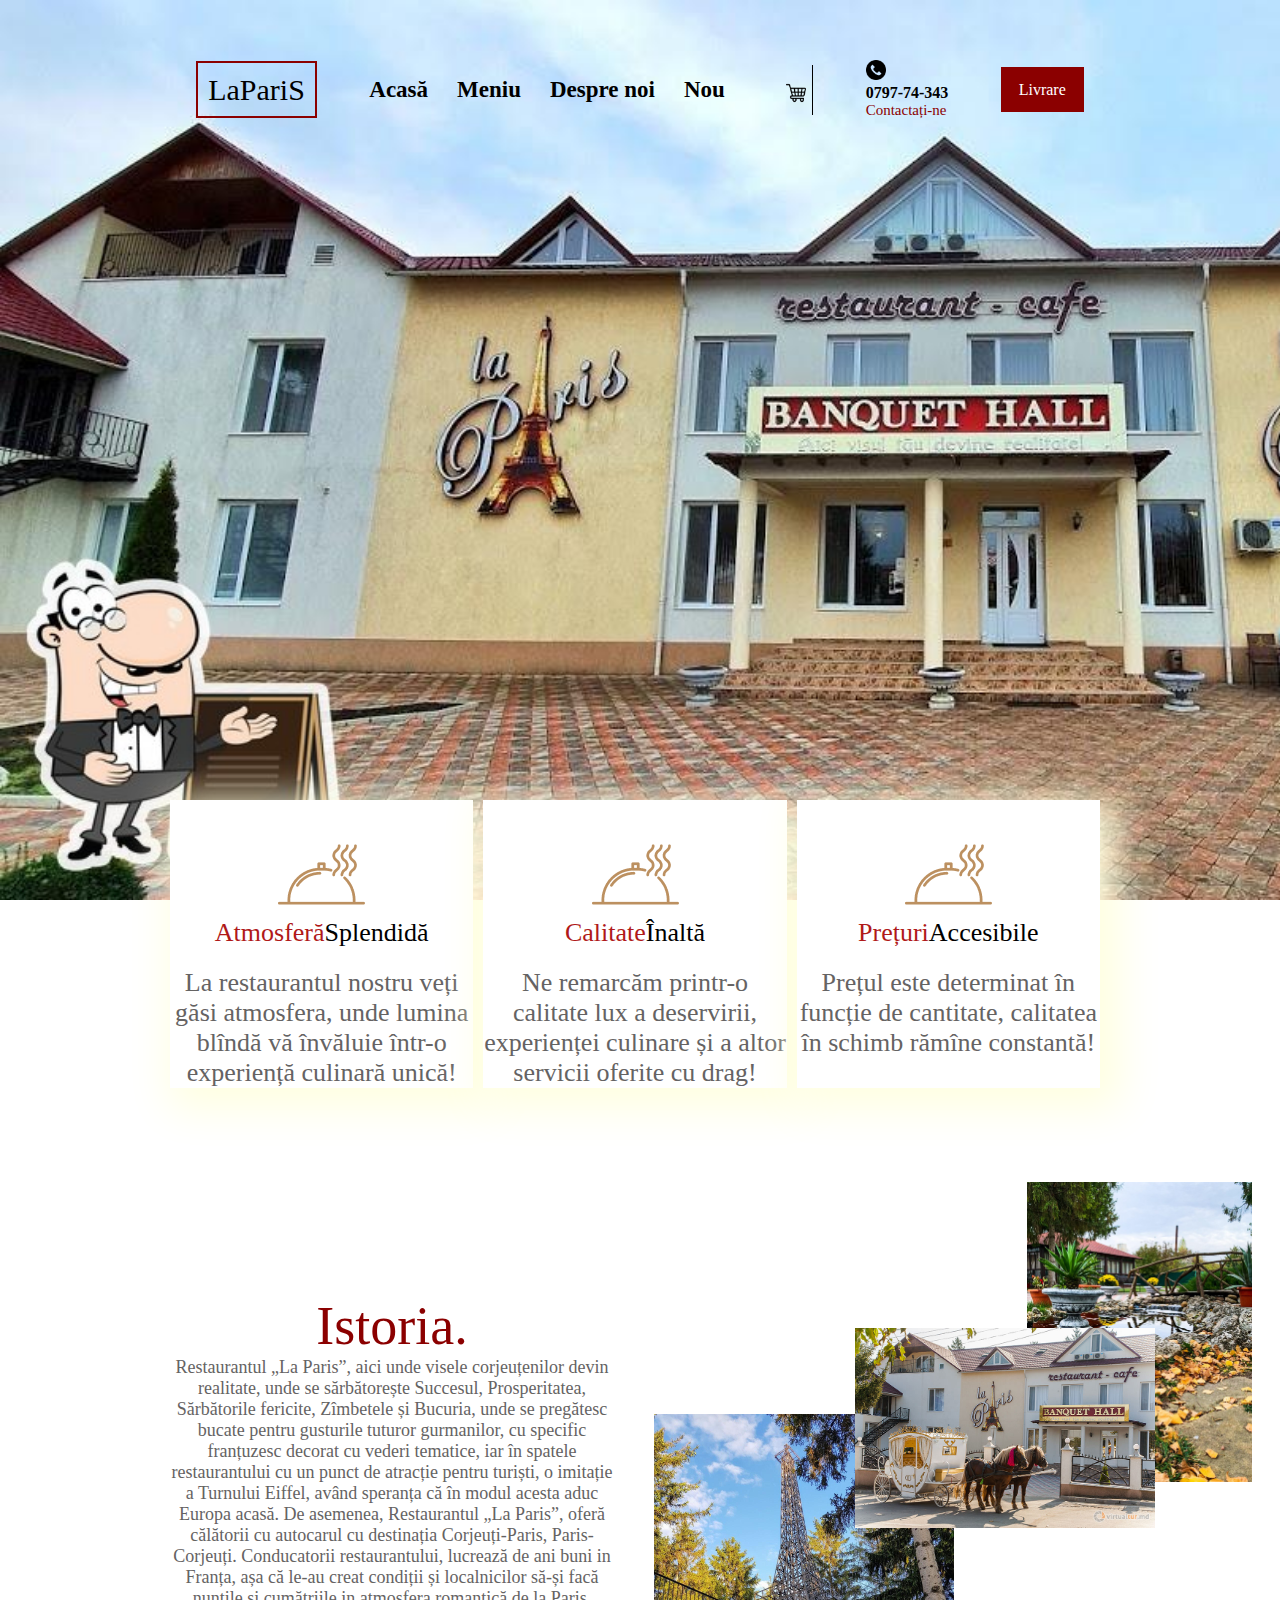
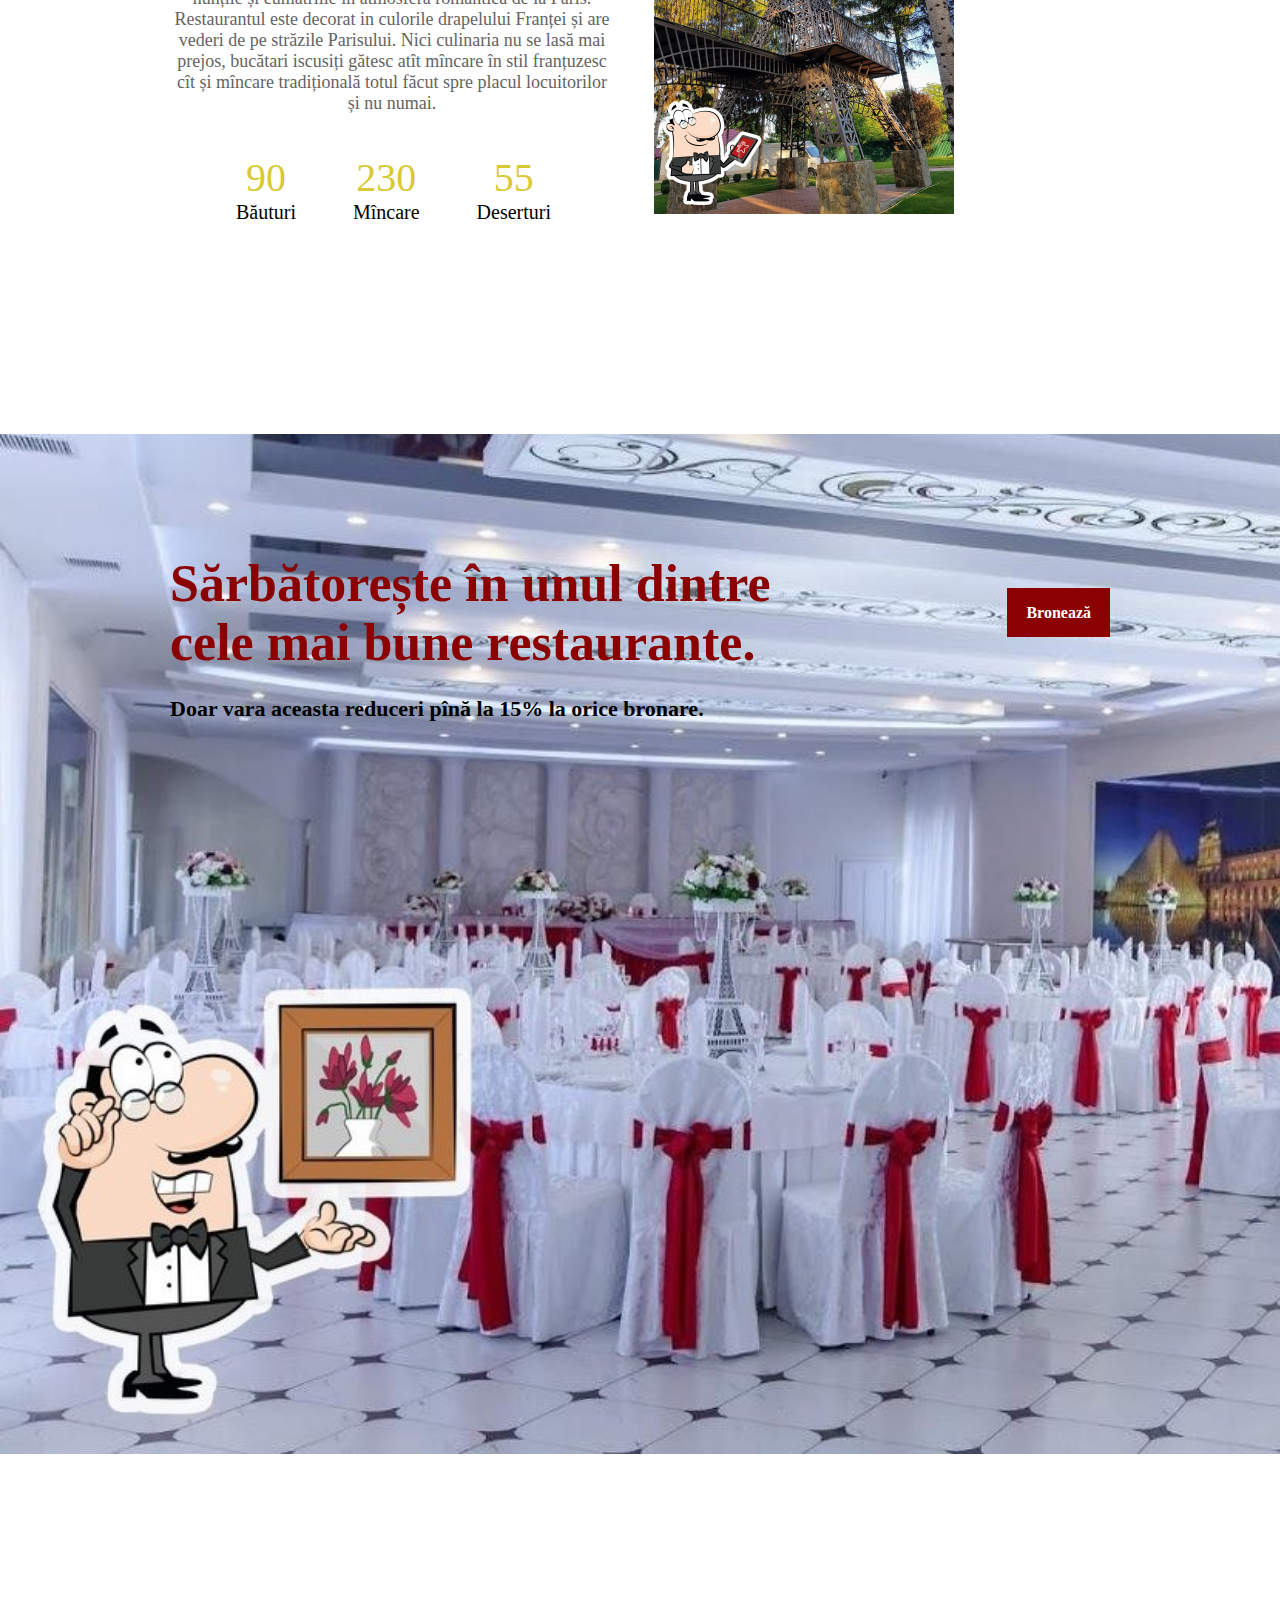
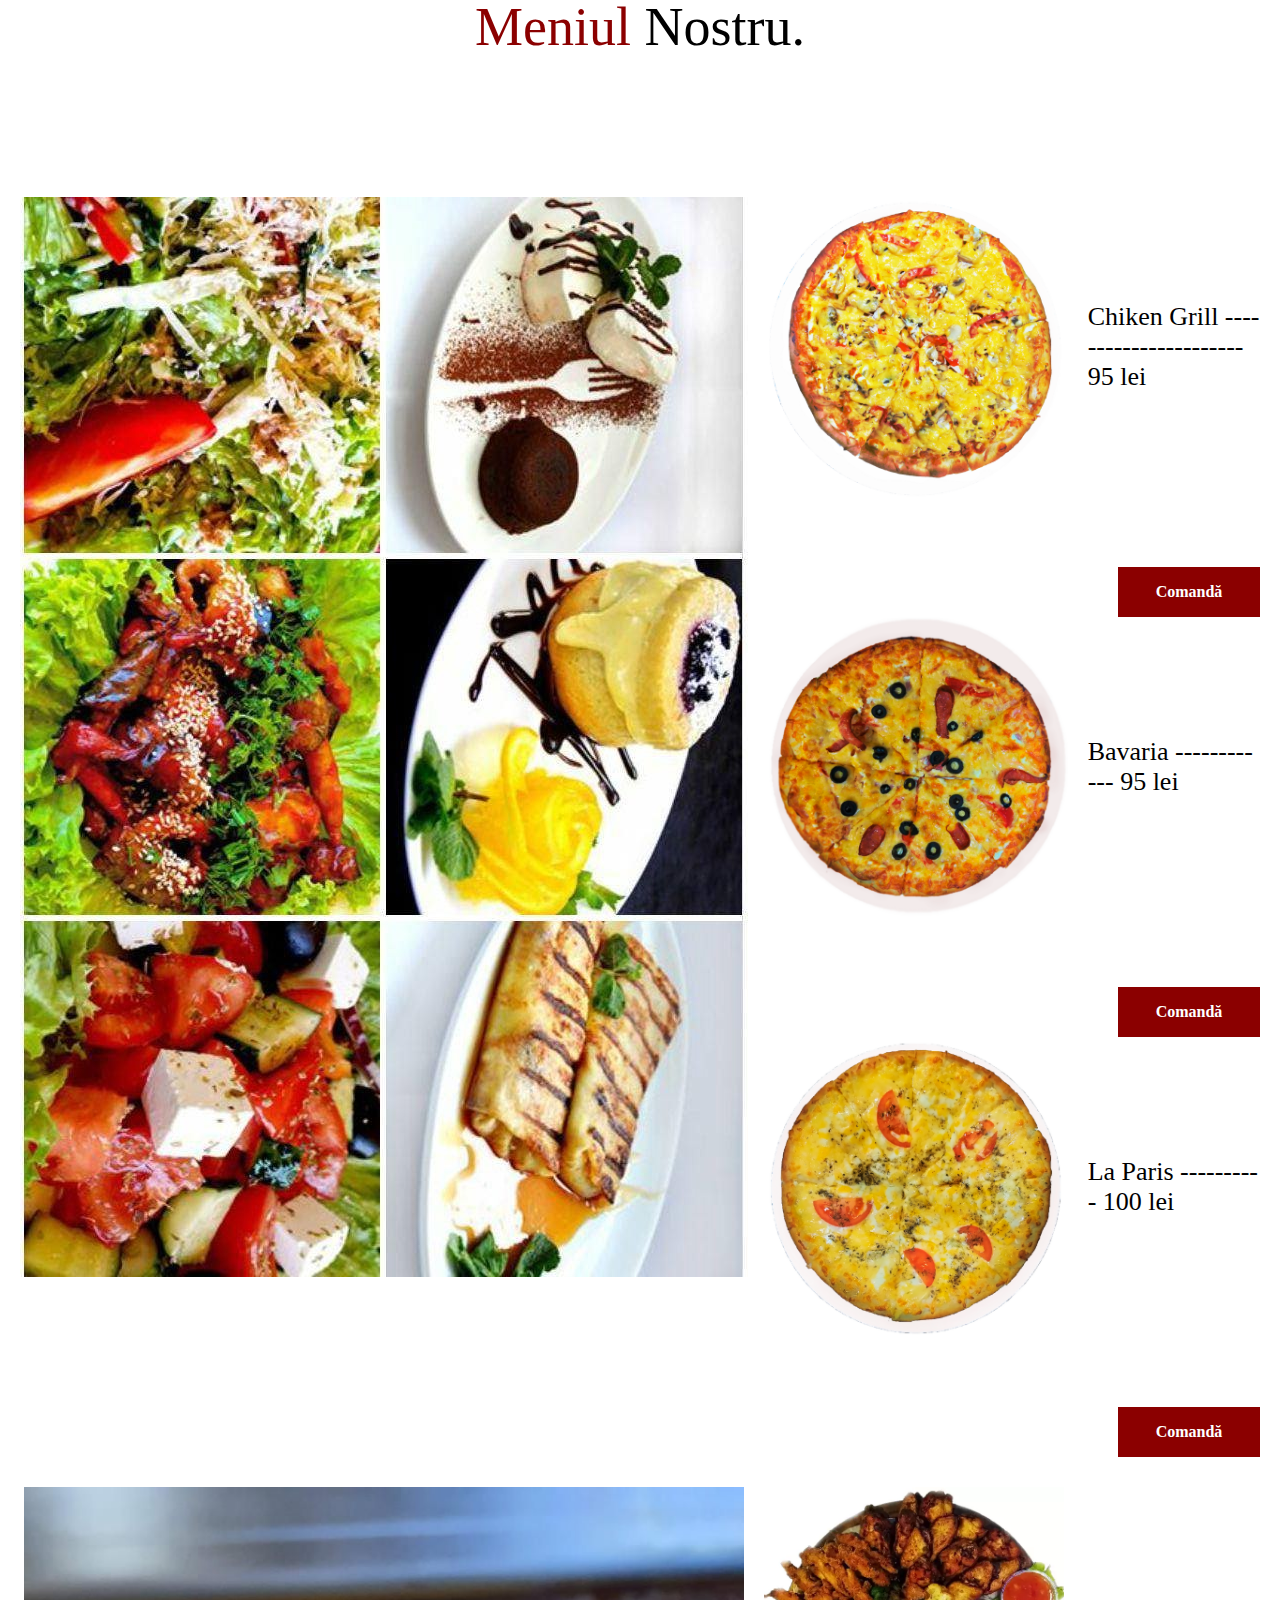
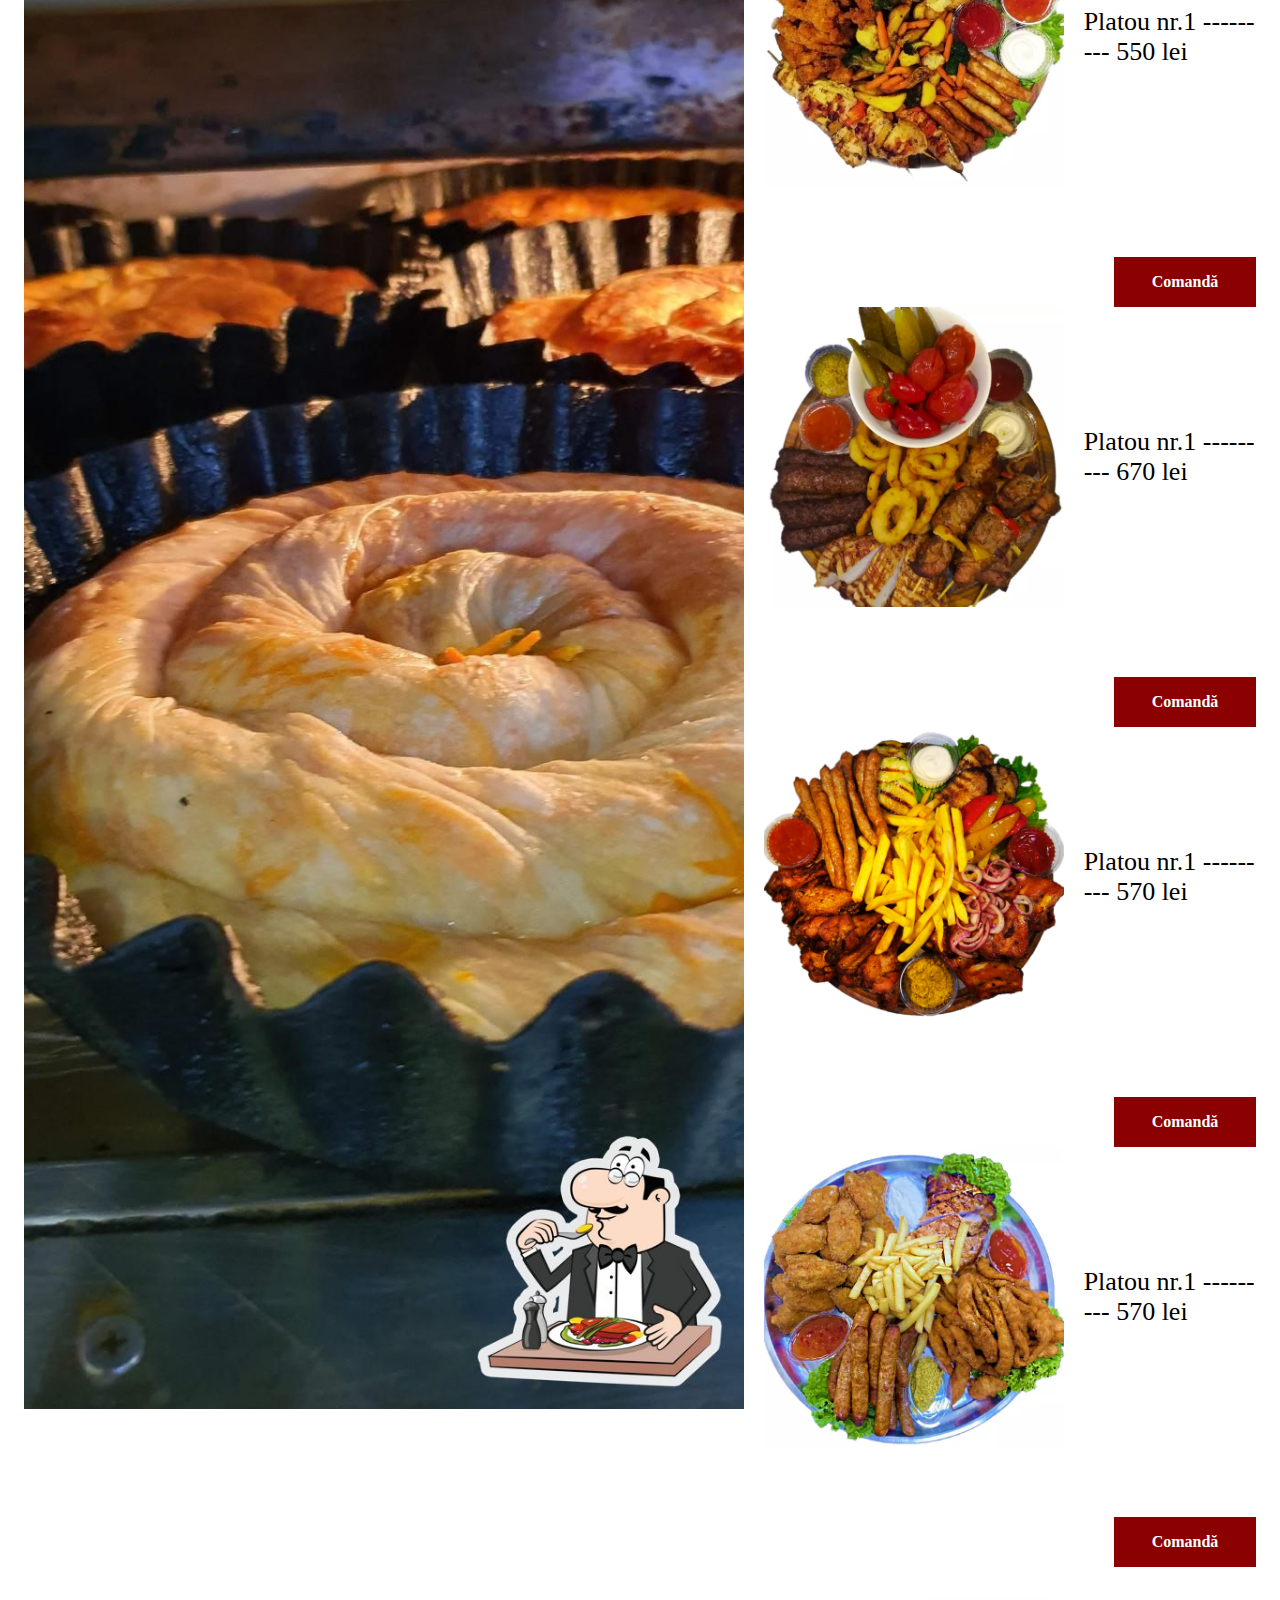
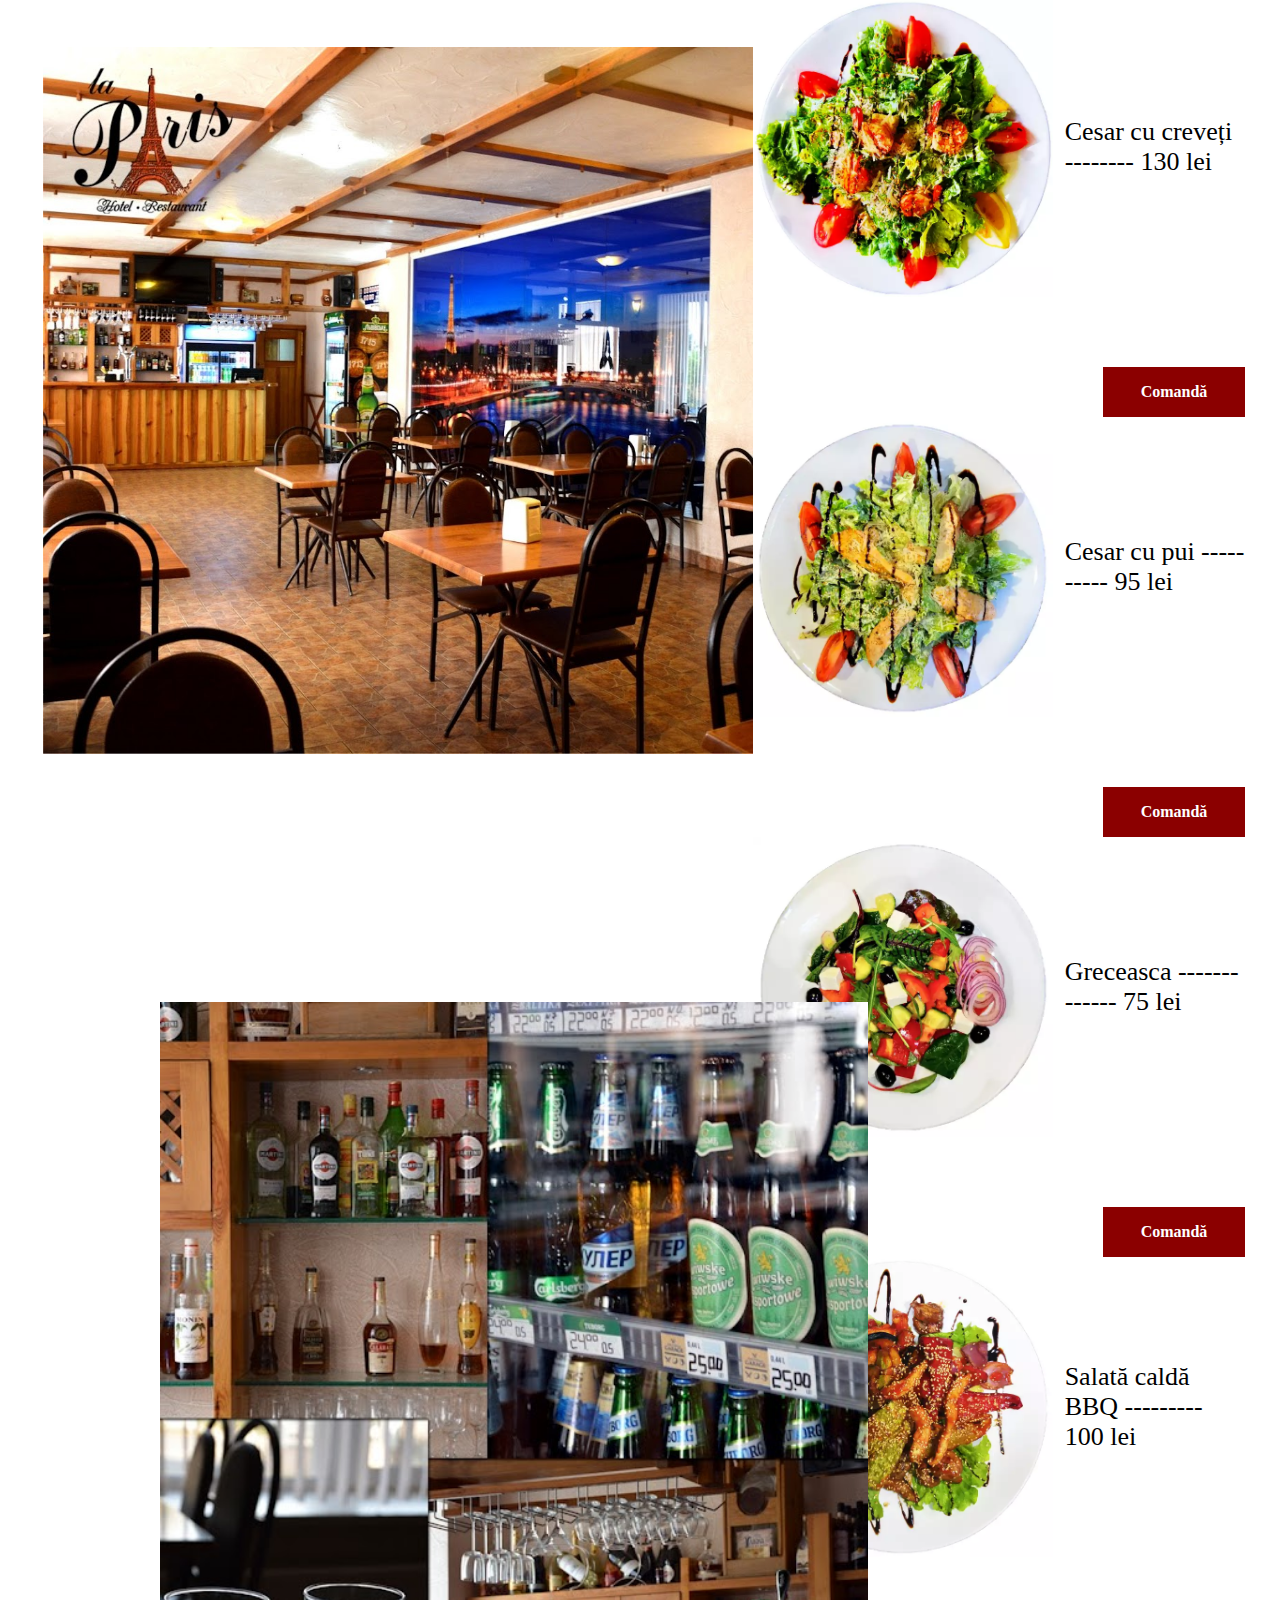
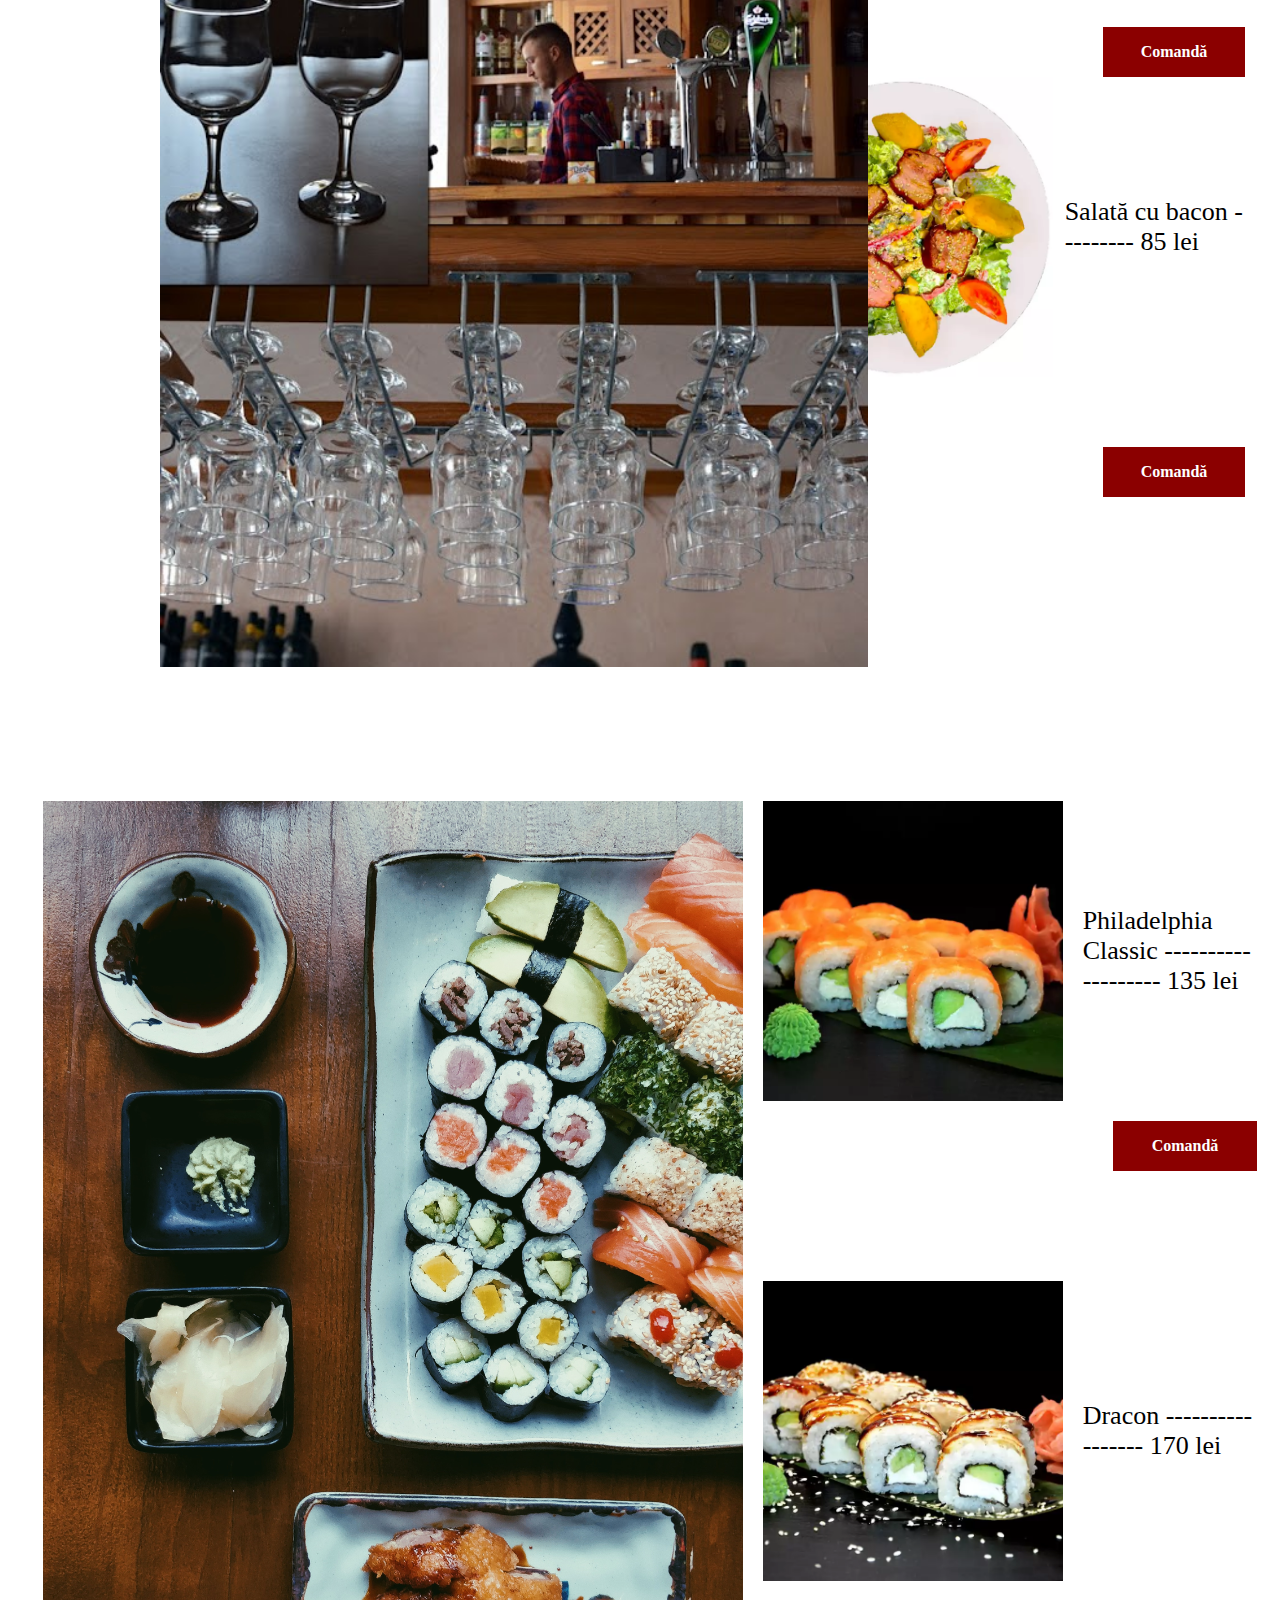
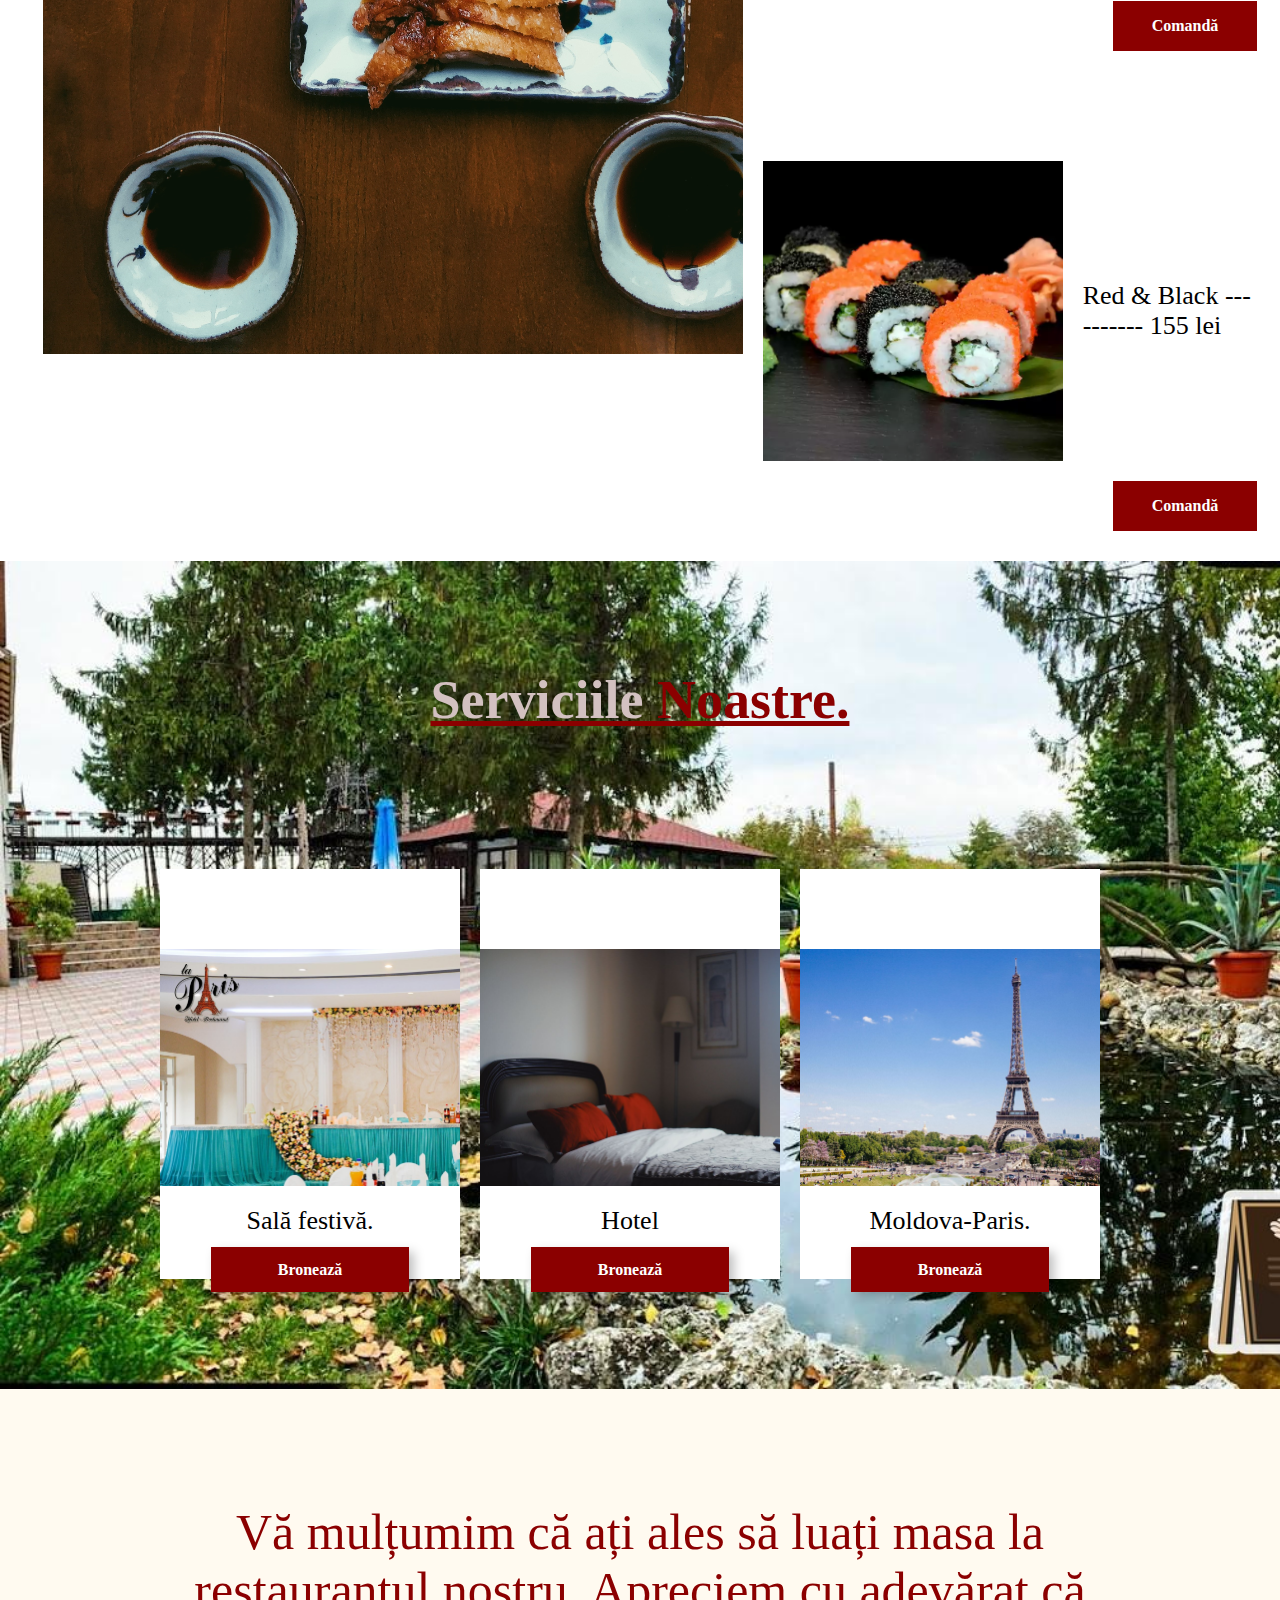
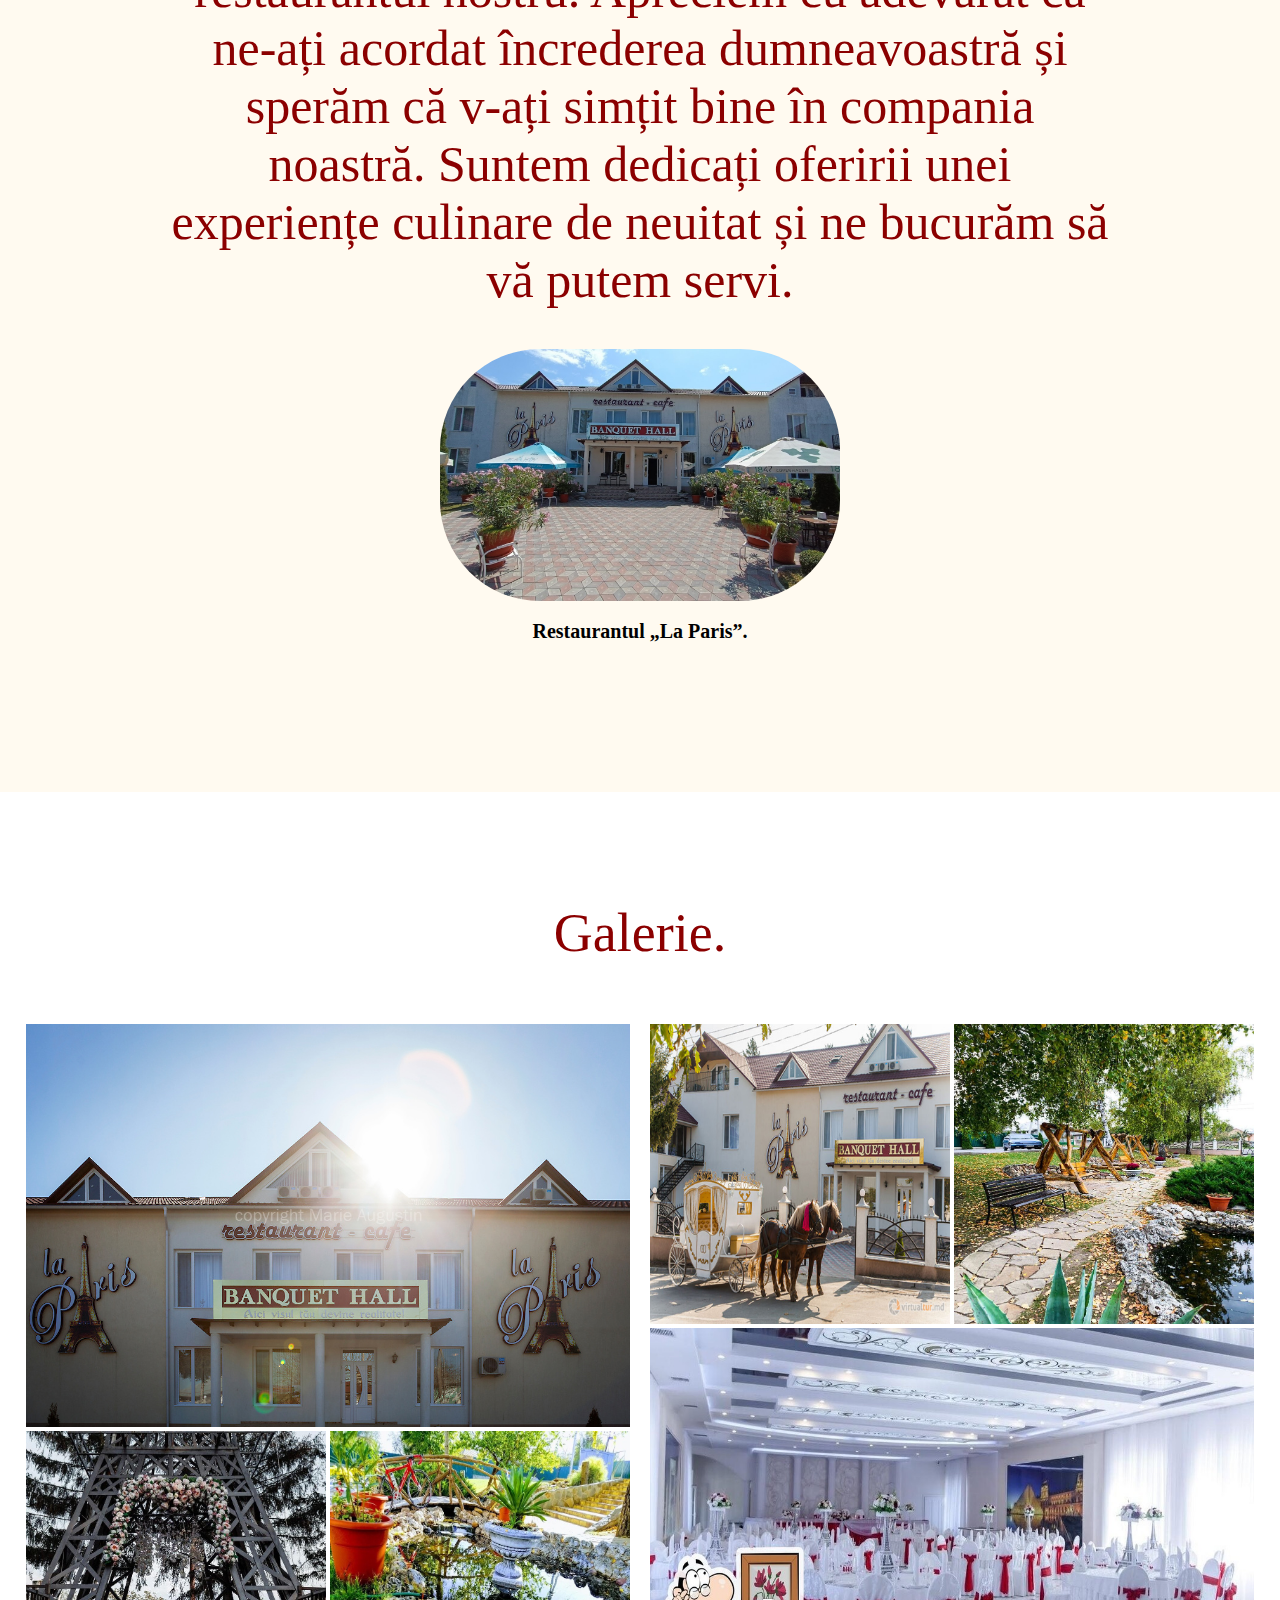
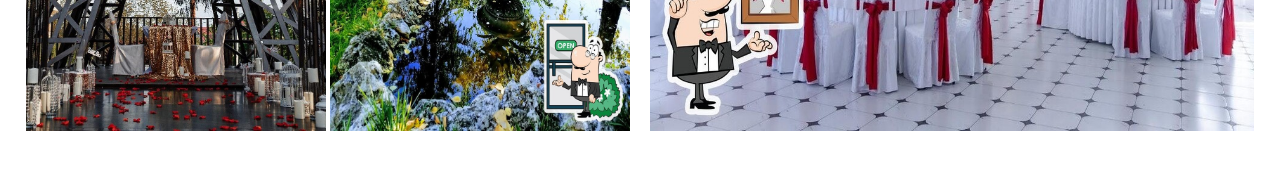
<file: INDEX.HTML>
<!DOCTYPE html>
<html lang="en">
<head>
  <meta charset="UTF-8">
  <meta name="viewport" content="width=device-width, initial-scale=1.0">
  <link rel="preconnect" href="https://fonts.googleapis.com">
  <link rel="preconnect" href="https://fonts.gstatic.com" crossorigin>
  <link href="https://fonts.googleapis.com/css2?family=Open+Sans:wght@800&display=swap" rel="stylesheet">
  <link rel="shortcut icon" type="x-icon" href="iconita.png" >
  <title>R_Paris</title>
  <link rel="stylesheet" href="style.css">

</head>
<body>
  
  <div class="header">
    <div class="container">
    <div class="header-line">
      <div class="header-logo">
        <a class="logo" >LaPariS</a>
      </div>
      <div class="nav">
        <a class="nav-item" href="@">Acasă</a>
        <a class="nav-item" href="@">Meniu</a>
        <a class="nav-item" href="@">Despre noi</a>
        <a class="nav-item" href="@">Nou</a>
      </div>
      <div class="cart">
        <a href="#">
          <img class="cart-img" src="cart.png" alt="" style="height: 20px">
        </a>
      </div>
      <div class="telefon">
        <div class="tel-img">
          <img src="phone.png" alt="" style="height: 20px">
        </div>
        <div class="nr"><a class="numar" href="#">0797-74-343</a>
        </div>
      <div class="fon-text">Contactați-ne
      </div>
    </div>
    <div class="buton">
      <a class="button" href="#">Livrare</a>
    </div>
  </div>
  </div>
  </div>

  <div class="carts">
    <div class="container">
      <div class="cards-holder">
        <div class="card">
          <div class="card-image">
            <img class="img" src="cart1.png">
          </div>
          <div class="card-title">
            <span> Atmosferă </span> Splendidă
          </div>
          <div class="card-desc">
            La restaurantul nostru veți găsi atmosfera, unde lumina blîndă vă învăluie într-o experiență culinară unică!
          </div>
        </div>
        <div class="card">
          <div class="card-image">
            <img class="img" src="cart1.png">
          </div>
          <div class="card-title">
            <span> Calitate </span> Înaltă
          </div>
          <div class="card-desc">
            Ne remarcăm printr-o calitate lux a deservirii, experienței culinare și a altor servicii oferite cu drag!
          </div>
        </div>
        <div class="card">
          <div class="card-image">
            <img class="img" src="cart1.png">
          </div>
          <div class="card-title">
            <span> Prețuri </span> Accesibile 
          </div>
          <div class="card-desc">
            Prețul este determinat în funcție de cantitate, calitatea în schimb rămîne constantă!
          </div>
        </div>
    </div>
  </div>
</div>

<div class="istoria">
  <div class="container">
    <div class="istoria-holder">
      <div class="inf-istorie">
      <div class="titlu-istorie">
        Istoria.
        </div>
          <div class="descriere-istorie">
            Restaurantul „La Paris”, aici unde visele corjeuțenilor devin realitate, unde se sărbătorește Succesul,
            Prosperitatea, Sărbătorile fericite, Zîmbetele și Bucuria, unde se pregătesc bucate pentru gusturile tuturor 
            gurmanilor, cu specific franțuzesc decorat cu vederi tematice, iar în spatele restaurantului cu un punct de atracție
            pentru turiști, o imitație a Turnului Eiffel, având speranța că în modul acesta aduc Europa acasă. 
            De asemenea, Restaurantul „La Paris”,  oferă călătorii  cu autocarul cu destinația Corjeuți-Paris, Paris- Corjeuți.
            Conducatorii  restaurantului, lucrează de ani buni in Franța, așa că le-au creat condiții și localnicilor să-și facă 
            nunțile și cumătriile in atmosfera romantică de la Paris. Restaurantul este decorat  in culorile drapelului Franței și 
            are vederi  de pe străzile Parisului. Nici culinaria nu se lasă mai prejos, bucătari iscusiți gătesc atît mîncare în 
            stil franțuzesc cît și mîncare tradițională totul făcut spre placul locuitorilor și nu numai.
            </div>

            <div class="numerecul">
              <div class="number-item">
                90 <span>Băuturi</span>
              </div>
              <div class="number-item">
                230 <span>Mîncare</span>
              </div>
              <div class="number-item">
                55  <span>Deserturi</span>
              </div>
            </div>
        </div>
        <div class="img-istorie">
          <img class="images-1" src="car3.jpg" alt=""style= "height: 200px">
          <img class="images-2" src="sp.jpg" alt="" style="height: 300px">
          <img class="images-3" src="acum2.jpg" alt=""style="height: 400px">
        </div>
    </div>
    </div>
</div>

<div class="block">
  <div class="container">
    <div class="block-holder">
      <div class="left">
        <div class="left-title">
          Sărbătorește în unul dintre <br>
          cele mai bune restaurante.
        </div>
        <div class="left-text">
          Doar vara aceasta reduceri pînă la 15% la orice bronare.
        </div>
        </div>
        <div class="right">
          <div class="right-button">
            <a href="#" class="right-btn">Bronează</a>
          </div>
       </div>
    </div>
  </div>
</div>

<div class="dis">
  <div class="container">
    <div class="dist">
      <span>Meniul</span> Nostru.
    </div>
    <div class="mancare">
      <div class="mancare-img">
        <img src="multi.jpg" class="multi">
      </div>
      <div class="mancare-items">
        <div class="mancare-item">
          <img src="pizza1.jpg" class="mancare" width="300px">
          <div class="mancare-text">
            Chiken Grill ---------------------- 95 lei
          </div>
        </div>
        <div class="rightmenu">
          <div class="right-buttonmenu">
            <a href="#" class="right-btn">Comandă</a>
          </div>
        </div>
        <div class="mancare-item">
          <img src="pizza2.jpg" class="mancare" width="300px">
          <div class="mancare-text">
            Bavaria ------------ 95 lei
          </div>
        </div>
        <div class="rightmenu">
          <div class="right-buttonmenu">
            <a href="#" class="right-btn">Comandă</a>
          </div>
        </div>
        <div class="mancare-item">
          <img src="pizza3.jpg" class="mancare" width="300px">
          <div class="mancare-text">
            La Paris ---------- 100 lei
          </div>
        </div>
        <div class="rightmenu">
          <div class="right-buttonmenu">
            <a href="#" class="right-btn">Comandă</a>
          </div>
        </div>
    </div>
  </div>
</div>

<div class="dis1">
  <div class="container">
    <div class="dist1">
    </div>
    <div class="mancare1">
      <div class="mancare-img1">
        <img src="acum.jpg" class="multi1" width="720px" >
      </div>
      <div class="mancare-items1">
        <div class="mancare-item1">
          <img src="pl1.jpg" class="mancare1" width="300px">
          <div class="mancare-text1">
           Platou nr.1 --------- 550 lei
          </div>
        </div>
        <div class="rightmenu">
          <div class="right-buttonmenu">
            <a href="#" class="right-btn">Comandă</a>
          </div>
        </div>
        <div class="mancare-item1">
          <img src="pl2.jpg" class="mancare1" width="300px">
          <div class="mancare-text1">
            Platou nr.1 --------- 670 lei
          </div>
        </div>
        <div class="rightmenu">
          <div class="right-buttonmenu">
            <a href="#" class="right-btn">Comandă</a>
          </div>
        </div>
        <div class="mancare-item1">
          <img src="pl3.jpg" class="mancare1" width="300px">
          <div class="mancare-text1">
            Platou nr.1 --------- 570 lei
          </div>
        </div>
        <div class="rightmenu">
          <div class="right-buttonmenu">
            <a href="#" class="right-btn">Comandă</a>
          </div>
        </div>
        <div class="mancare-item1">
          <img src="pl4.jpg" class="mancare1" width="300px">
          <div class="mancare-text1">
            Platou nr.1 --------- 570 lei
          </div>
        </div>
        <div class="rightmenu">
          <div class="right-buttonmenu">
            <a href="#" class="right-btn">Comandă</a>
          </div>
        </div>
      </div>
    </div>
  </div>
</div>

<div class="dis2">
  <div class="container">
    <div class="dist2">
    </div>
    <div class="mancare2">
      <div class="mancare-img2">
        <img src="cafenea.jpg" width="710px">
      </div>
      <div class="mancare-items2">
        <div class="mancare-item2">
          <img src="sal1cr.jpg" class="mancare2" width="300px">
          <div class="mancare-text2">
            Cesar cu creveți -------- 130 lei
          </div>
        </div>
        <div class="rightmenu">
          <div class="right-buttonmenu">
            <a href="#" class="right-btn">Comandă</a>
          </div>
        </div>
        <div class="mancare-item2">
          <img src="sal2pui.jpg" class="mancare2" width="300px">
          <div class="mancare-text2">
            Cesar cu pui ---------- 95 lei
          </div>
        </div>
        <div class="rightmenu">
          <div class="right-buttonmenu">
            <a href="#" class="right-btn">Comandă</a>
          </div>
        </div>
        <div class="mancare-item2">
          <img src="sal3grec.jpg" class="mancare2" width="300px">
          <div class="mancare-text2">
            Greceasca ------------- 75 lei
          </div>
        </div>
        <div class="rightmenu">
          <div class="right-buttonmenu">
            <a href="#" class="right-btn">Comandă</a>
          </div>
        </div>
        <div class="mancare-item2">
          <img src="sal4.jpg" class="mancare1" width="300px">
          <div class="mancare-text2">
            Salată caldă BBQ --------- 100 lei
          </div>
        </div>
        <div class="rightmenu">
          <div class="right-buttonmenu">
            <a href="#" class="right-btn">Comandă</a>
          </div>
        </div>
        <div class="mancare-item2">
          <img src="sal5.jpg" class="mancare1" width="300px">
          <div class="mancare-text2">
            Salată cu bacon --------- 85 lei
          </div>
        </div>
        <div class="rightmenu">
          <div class="right-buttonmenu">
            <a href="#" class="right-btn">Comandă</a>
          </div>
        </div>
      </div>
    </div>
  </div>
</div>
<div class="img4">
  <img src="bar.jpg" width="708px"> 
</div>

<div class="dis2">
  <div class="container">
     <div class="dist2"> </div>
       <div class="mancare2">
        <div class="mancare3">
          <div class="mancare-img3">
             <img src="s.jpg" class="multi3" width="700px"></div>
             <div class="mancare-items3">
              <div class="mancare-item3">
                <img src="su2.jpg" class="mancare3" width="300px">
                <div class="mancare-text3">
                  Philadelphia Classic -------------------  135 lei
                </div>
              </div>
              <div class="rightmenu3">
                <div class="right-buttonmenu3">
                  <a href="#" class="right-btn">Comandă</a>
                </div>
              </div>
              <div class="mancare-item3">
                <img src="su1.jpg" class="mancare3" width="300px">
                <div class="mancare-text3">
                  Dracon -----------------  170 lei
                </div>
              </div>
              <div class="rightmenu3">
                <div class="right-buttonmenu3">
                  <a href="#" class="right-btn">Comandă</a>
                </div>
              </div>
              <div class="mancare-item3">
                <img src="su3.jpg" class="mancare3" width="300px">
                <div class="mancare-text3">
                  Red & Black ---------- 155 lei
                </div>
              </div>
               <div class="rightmenu3">
                <div class="right-buttonmenu3">
                  <a href="#" class="right-btn4">Comandă</a>
                </div>
            </div>
        </div>
      </div>
    </div>
 </div>

 <div class="servis">
<div class="container">
  <div class="servis-title">
    <span>Serviciile </span>Noastre.
  </div>
  <div class="servis-items">
    <div class="servis-item">
      <div class="servis-img">
        <img src="ser1.jpg" class="servis-img" width="300px">
      </div>
    <div class="servis-text">
      Sală festivă.
    </div>
    <div class="servis-button">
      <a href="#" class="servis-btn"> Bronează</a>
    </div>
    </div>
    <div class="servis-item">
      <div class="servis-img">
        <img src="hotel1.jpg" class="servis-img" width="300px">
      </div>
    <div class="servis-text">
      Hotel
    </div>
    <div class="servis-button">
      <a href="#" class="servis-btn"> Bronează</a>
    </div>
    </div>
    <div class="servis-item">
      <div class="servis-img">
        <img src="paris.jpg" class="servis-img"width="300px">
      </div>
    <div class="servis-text">
      Moldova-Paris.
    </div>
    <div class="servis-button">
      <a href="#" class="servis-btn"> Bronează</a>
    </div>
    </div>
  </div>
</div>
 </div>
 
 <div class="end">
  <div class="container">
    <div class="end-text">
      Vă mulțumim că ați ales să luați masa la restaurantul nostru. 
      Apreciem cu adevărat că ne-ați acordat încrederea dumneavoastră 
      și sperăm că v-ați simțit bine în compania noastră. Suntem dedicați 
      oferirii unei experiențe culinare de neuitat și ne bucurăm să vă putem servi.
    </div>
    <div class="end-img">
      <img src="coperta2.jpg" class="end-imagine" width="400px">
    </div>
    <div class="end-subtext">
      Restaurantul „La Paris”.
    </div>
  </div>
 </div>

 <div class="galerie">
  <div class="container" >
    <div class="galerie-titlu">
      Galerie.
    </div>
    <div class="galerie-imagini">
      <div class="leftg">
        <div class="up">
        <img src="gal5.jpg" width="604px">
        </div>
        <div class="galerie-down">
          <img src="galtr.jpg"width="300px">
          <img src="gal2.jpg"width="300px">
        </div>
      </div>
        <div class="rightg">
          <div class="up">
            <div class="up">
              <img src="gal7.jpg"width="300px">
              <img src="gal1.jpg"width="300px">
              </div>
              <div class="galerie-down">
                <img src="gal.jpg" width="604px">
              </div>
          </div>
          <div class="galerie-down">
            
          </div>
        </div>
    </div>
  </div>
 </div>
</body>
</html>
</file>
<file: style.css>
body{
  margin: 0;
}
.container{
  margin: 0px 160px;
  padding: 10px;
}
.header{
  background-image: url(cop7.jpg);
  height: 100vh;
  background-repeat: no-repeat;
  background-size: cover;
}
.header-line{
  padding-top: 50px;
  display: flex;
  align-items: center;
  justify-content: space-around;
}
.nav-item{
  color: black;
  text-decoration: none;
  font-weight: 700;
  font-size: 23px;
  margin-right: 25px;
  transition: color 0.3 linear;
}
.nav-item:hover{
  color: darkred;
}
.cart{
  position: relative;
  border-right: 1px solid black;
  padding-right: 10px;
  height: 50px;
}
.cart-img{
  position: absolute;
  top: 18px;
  right: 6px;
}
.numar{
  color: black;
  text-decoration: none;
  font-weight: 700;
}
.numar:hover{
  color: darkred;
}
.fon-text{
  font-size: 15px;
  font-weight: 400;
  color: darkred;
}
.button{
  background-color: darkred;
  color: white;
  text-decoration: none;
  padding: 14px 18px;
  font-weight: 500;
  transition: background-color 0.2 linear;
}
.button:hover{
  background-color: red;
}
.logo{
  color: black;
  font-weight: lighter;
  font-size: 30px;
  border: 2px solid darkred;
  padding: 10px;
}

.cards-holder{
  display:flex;
  justify-content: right;
}
.card{
  box-shadow: 10px 10px 40px 10px lightyellow;
  width: 350px;
  margin-right: 10px;
  background-color: white;
  margin-top: -110px;
  padding: 10px -1px;
}
.card-image{
  display: flex;
  justify-content:center;
  margin-top: 31px ;
}
.card-title{
  display: flex;
  justify-content: center;
  margin-bottom: 20px;
  font-family: 'Tinos', serif;
  font-size: 26px;
  font-weight: 400;
}
.card-desc{
  justify-content: center;
  text-align: center;
  font-family: 'Tinos', serif;
  font-size: 26px;
  font-weight: 400;
  color: #656363;
}
.card-title span {
  color: rgb(176, 25, 25);
}

.istoria{
  margin-top: 166px;
  padding-bottom: 200px;
}
.titlu-istorie{
  font-family: 'Tinos', serif;
  font-size: 54px;
  font-weight: 400;
  color: darkred;
  width: 444px;
  text-align: center;
  margin-top: 21px;
}
.descriere-istorie {
  color: #656363;
  font-size: 18px;
  width: 444px;
  text-align: center;
}

.numerecul{
  display: flex;
  width: 444px;
  justify-content: center;
  margin-top: 40px;
  margin-left: 30px;
}
.number-item{
  margin-right: 57px;
  text-align: center;
  font-size: 40px;
  color: rgb(218, 201, 51);
}
.number-item span {
  display: block;
  color: black;
  font-size: 20px;
}
.istoria-holder{
  display: flex;
}
.img-istorie{
  position: relative;
}
.images-1{
  position: absolute;
  z-index: 999;
  top: 54px;
  left: 211px;
}
.images-2{
  position: absolute;
  z-index: 0;
  top: -92px;
  left: 383px;
}
.images-3{
  position: absolute;
  z-index: 0;
  top: 140px;
  left: 10px;
}

.block{
  background-image: url(sala2.jpg);
  padding: 60px 0;
  background-repeat: no-repeat;
  height: 100vh;
  background-size: cover;
  }
  .left-title{
    color: darkred;
    font-family: 'Tinos', serif;
    font-size: 52px;
    font-weight: 550;
    margin-bottom: 24px;
    padding-top: 50px;
  }
  
  .left-text{
    font-weight: 700;
    font-size: 22px;
    color: black;
  
  }
  
  .right-btn{
  color: white;
  text-decoration: none;
   padding: 16px 19px;
   font-weight: 700;
   transition: background-color 0.3s linear;
   background-color:darkred;
  
  }
  
  .right-btn:hover{
   background-color:  red;
  
  }
  
  .block-holder{
    display: flex;
    justify-content: space-between;
    align-items: center;
  }

  .dist{
    font-family: 'Tinos', serif;
    font-size: 54px;
    text-align: center;
    font-weight: 400;
    padding-top: 132px;
    margin-bottom: 139px;
  }
  .dist span{
    color: darkred;
  }

  .mancare{
    display: flex;
    justify-content: center;
  }
  .mancare-item{
    display: flex;
    align-items: center;
    margin-bottom: 90px;
  }
  .mancare-img{
    margin-right: 20px;
  }
  .mancare-text{
    font-family: 'Tinos', serif;
    font-size: 26px;
    margin-left: 20px;
  }

  .dist1{
    padding-top: 0px;
    margin-bottom: 10px;
  }
  .mancare1{
    display: flex;
    justify-content: center;
  }
  .mancare-item1{
    display: flex;
    align-items: center;
    margin-bottom: 90px;
  }
  .mancare-img1{
    margin-right: 20px;
  }
  .mancare-text1{
    font-family: 'Tinos', serif;
    font-size: 26px;
    margin-left: 20px;
  }

  .dist2{
    padding-top: 0px;
    margin-bottom: 10px;
  }
  .mancare2{
    display: flex;
    justify-content: center;
  }
  .mancare-item2{
    display: flex;
    align-items: center;
    margin-bottom: 90px;
  }
  .mancare-img2{
    margin-left: 8px;
    margin-top: 50px;
  }
  .mancare-text2{
    font-family: 'Tinos', serif;
    font-size: 26px;
    margin-left: 12px
  }

  .img4{
    margin-left: 160px;
    margin-top: -1105px;
  }

  .right-buttonmenu{
   color: white;
   text-decoration: none;
   padding: 16px 19px;
   font-weight: 700;
   background-color:darkred;
   margin-left: 350px;
   margin-top: -20px;
  }
  .right-buttonmenu:hover{
    background-color:  white;
  }

  .mancare3{
    display: flex;
    justify-content: center;
  }
  .mancare-item3{
    display: flex;
    align-items: center;
    margin-bottom: 40px;
    margin-top: 110px;
  }
  .mancare-img3{
    margin-right: 20px;
    margin-top: 10px;
    margin-left: 20px;
  }
  .mancare-text3{
    font-family: 'Tinos', serif;
    font-size: 26px;
    margin-left: 20px;
    margin-right: 150px;
  }
  .right-buttonmenu3{
    color: white;
    text-decoration: none;
    padding: 16px 20px;
    font-weight: 700;
    background-color:darkred;
    margin-left: 350px;
    margin-top: -20px;
    margin-right: 150px;
    margin-bottom: 20px;
    text-align: center;
   }
   .right-buttonmenu3:hover{
     background-color:  red;
   }

   .multi3{
    margin-left: 150px;
    margin-top: 100px;
   }
   .right-btn4{
    color: white;
    text-decoration: none;
   }

   .servis{
    background-image: url(gal3.jpg);
    background-repeat: no-repeat;
    background-size: cover;
    padding-bottom: 100px;
  }
  .servis-title{
    font-family: 'Tinos', serif;
    font-size: 54px;
    padding-top: 98px;
    color: darkred;
    text-align: center;
    padding-bottom: 138px;
    font-weight: bold;
    text-decoration: underline;
  }
  .servis-title span{
    color: rgb(211, 193, 193);
  }
  .servis-item{
    background-color: white;
    text-align: center;
    width: 33%;
    padding-top: 80px;
    margin-right: 20px;
  }
  .servis-text{
    font-family: 'Tinos', serif;
    font-size: 26px;
    padding-top: 16px;
  }
  .servis-btn{
    background-color: darkred;
    text-decoration: none;
    padding: 14px 67px;
    color: white;
    font-size: 16px;
    font-weight: 700;
    box-shadow: 5px 5px 10px 0px #00000040;
  }
  .servis-btn:hover{
    background-color: red;
  }
  .servis-button{
    margin-top: 25px;
  }
  .servis-items{
    display: flex;
    justify-content: center;
  }

  .end{
    background-color:floralwhite;
    padding-top: 104px;
    padding-bottom: 139px;
  }
  .end-text{
    text-align: center;
    font-family: 'Tinos', serif;
    font-size: 50px;
    color: darkred;
    margin-bottom: 40px;
  }
  .end-imagine{
    border-radius: 100px;
  }
  .end-img{
    text-align: center;
  }
.end-subtext{
  font-weight: 600;
  font-size: 20px;
  text-align: center;
  padding-top: 15px;
}

.galerie-titlu{
  font-family: 'Tinos', serif;
  color: darkred;
  font-size: 54px;
  text-align: center;
  padding-top: 100px;
  margin-bottom: 60px;
}
.galerie-imagini{
  display: flex;
  justify-content: center;
}
.leftg{
  margin-right: 20px;
}
.galerie-down{
  display: flex;
  justify-content: space-between;
  margin-bottom: 20px;
}
</file>
